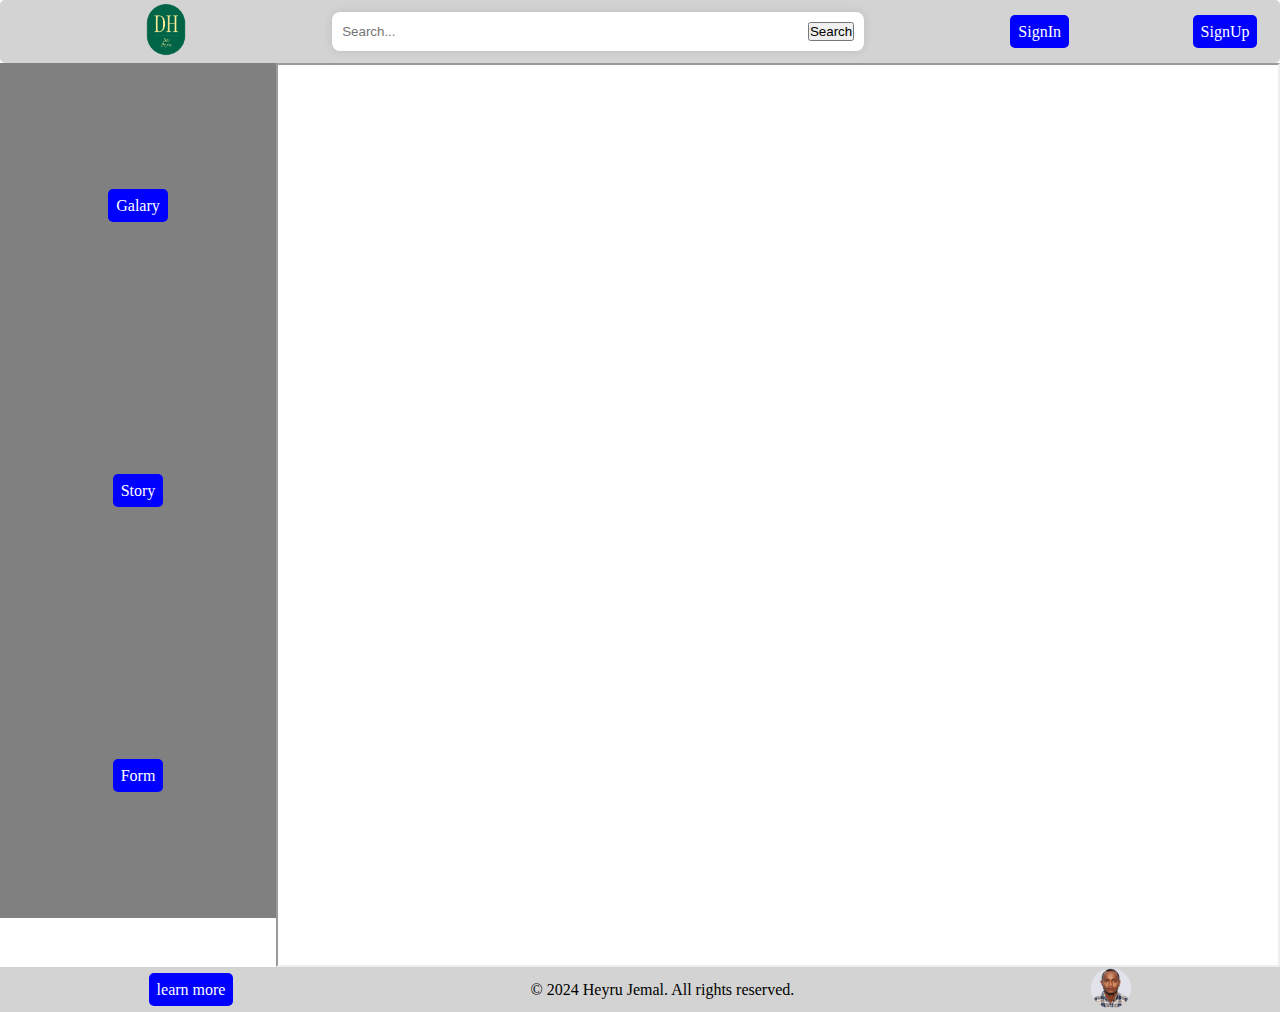
<file: index.html>
<!DOCTYPE html>
<html lang="en">

<head>
    <meta charset="UTF-8">
    <meta name="viewport"
        content="width=device-width, initial-scale=1.0">
    <link rel="stylesheet" href="./main.css">
    <title>Web-Assignment</title>
</head>

<body>
    <div>
        <header class="Header">
            <div><img
                    src="./dev-heyru-high-resolution-logo-transparent.png"
                    alt="dbsb" width="40">
            </div>
            <div class="search-container">
                <form class="frm" action="#"
                    method="get">
                    <input type="text"
                        placeholder="Search..."
                        name="search" required>
                    <button
                        type="submit">Search</button>
                </form>
            </div>
            <div class="signInUp">
                <div><a href="./signIn.html"
                        target="main">SignIn</a>
                </div>
                <div><a href="./signUp.html"
                        target="main">SignUp</a>
                </div>
            </div>
        </header>
        <div class="bodeySection">
            <div class="SibeBar">
                <div><a href="./gallary.html"
                        target="main">Galary</a>
                </div>
                <div><a href="./Story.html"
                        target="main">Story</a>
                </div>
                <div><a href="./form.html"
                        target="main">Form</a>
                </div>
            </div>
            <div class="Home"><iframe
                    class="frame" src=" "
                    name="main" width="1000px"
                    height="900px"
                    title="Example Iframe">
                </iframe>
            </div>

        </div>
        <footer class="footer">
            <div><a
                    href="https://www.w3schools.com/html/">learn
                    more</a></div>
            <div>
                <p>&copy; 2024 Heyru Jemal. All
                    rights
                    reserved.</p>
            </div>
            <div><img src="./Abushe-Photoroom.png"
                    alt="mylogo" width="40">
            </div>
        </footer>
    </div>
</body>

</html>
</file>
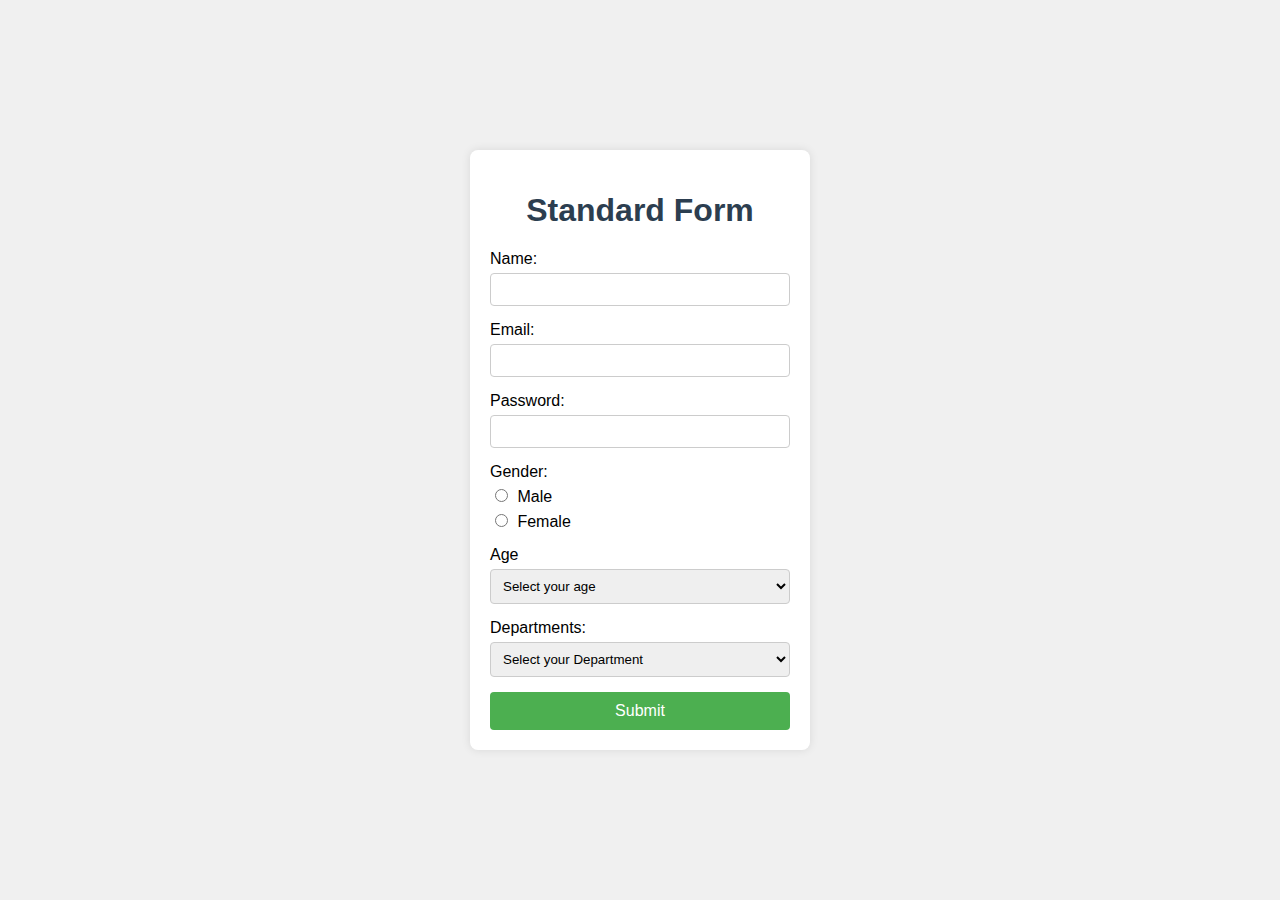
<file: form.html>
<!DOCTYPE html>
<html lang="en">

<head>
    <meta charset="UTF-8">
    <meta name="viewport"
        content="width=device-width, initial-scale=1.0">
    <title>Standard Form</title>
    <link rel="stylesheet" href="formStyle.css">
</head>

<body>
    <div class="form-container">
        <h1>Standard Form</h1>
        <form action="#">
            <div class="form-group">
                <label for="name">Name:</label>
                <input type="text" id="name"
                    name="name" required>
            </div>
            <div class="form-group">
                <label for="email">Email:</label>
                <input type="email" id="email"
                    name="email" required>
            </div>
            <div class="form-group">
                <label
                    for="password">Password:</label>
                <input type="password"
                    id="password" name="password"
                    required>
            </div>
            <div class="form-group">
                <label>Gender:</label>
                <label for="male"><input
                        type="radio" id="male"
                        name="gender"
                        value="male"> Male</label>
                <label for="female"><input
                        type="radio" id="female"
                        name="gender"
                        value="female">
                    Female</label>
            </div>
            <div class="form-group">
                <label for="country">Age</label>
                <select id="country"
                    name="country" required>
                    <option value="">Select your
                        age</option>
                    <option value="">
                        14-17</option>
                    <option value="">18-21
                    </option>
                    <option value="">
                        22-25</option>
                    <option value="">26-29
                    </option>
                    <option value="">30+
                    </option>
                    <!-- Add more options as needed -->
                </select>
            </div>
            <div class="form-group">
                <label for="country">Departments:
                </label>
                <select id="country"
                    name="country" required>
                    <option value="">Select your
                        Department</option>
                    <option value="">
                        Software.E</option>
                    <option value="">Information.T
                    </option>
                    <option value="">
                        Information.S</option>
                    <option value="">Computer.S
                    </option>
                    <option value="">Other
                    </option>
                    <!-- Add more options as needed -->
                </select>
            </div>

            <!-- <div class="form-group">
                <label for="hobbies">Favorite
                    Departments:</label>
                <label for="department"><input
                        type="checkbox"
                        id="department"
                        name="department"
                        value="It">
                    Information
                    thechnology</label>
                <label for="department"><input
                        type="checkbox"
                        id="department"
                        name="department"
                        value="SWEt">
                    Software.E</label>
                <label for="department"><input
                        type="checkbox"
                        id="department"
                        name="department"
                        value="Is">
                    Information system</label>
                <label for="department"><input
                        type="checkbox"
                        id="department"
                        name="department"
                        value="Is">
                    other</label>
            </div> -->
            <button type="submit"
                class="btn">Submit</button>
        </form>
    </div>
</body>

</html>
</file>
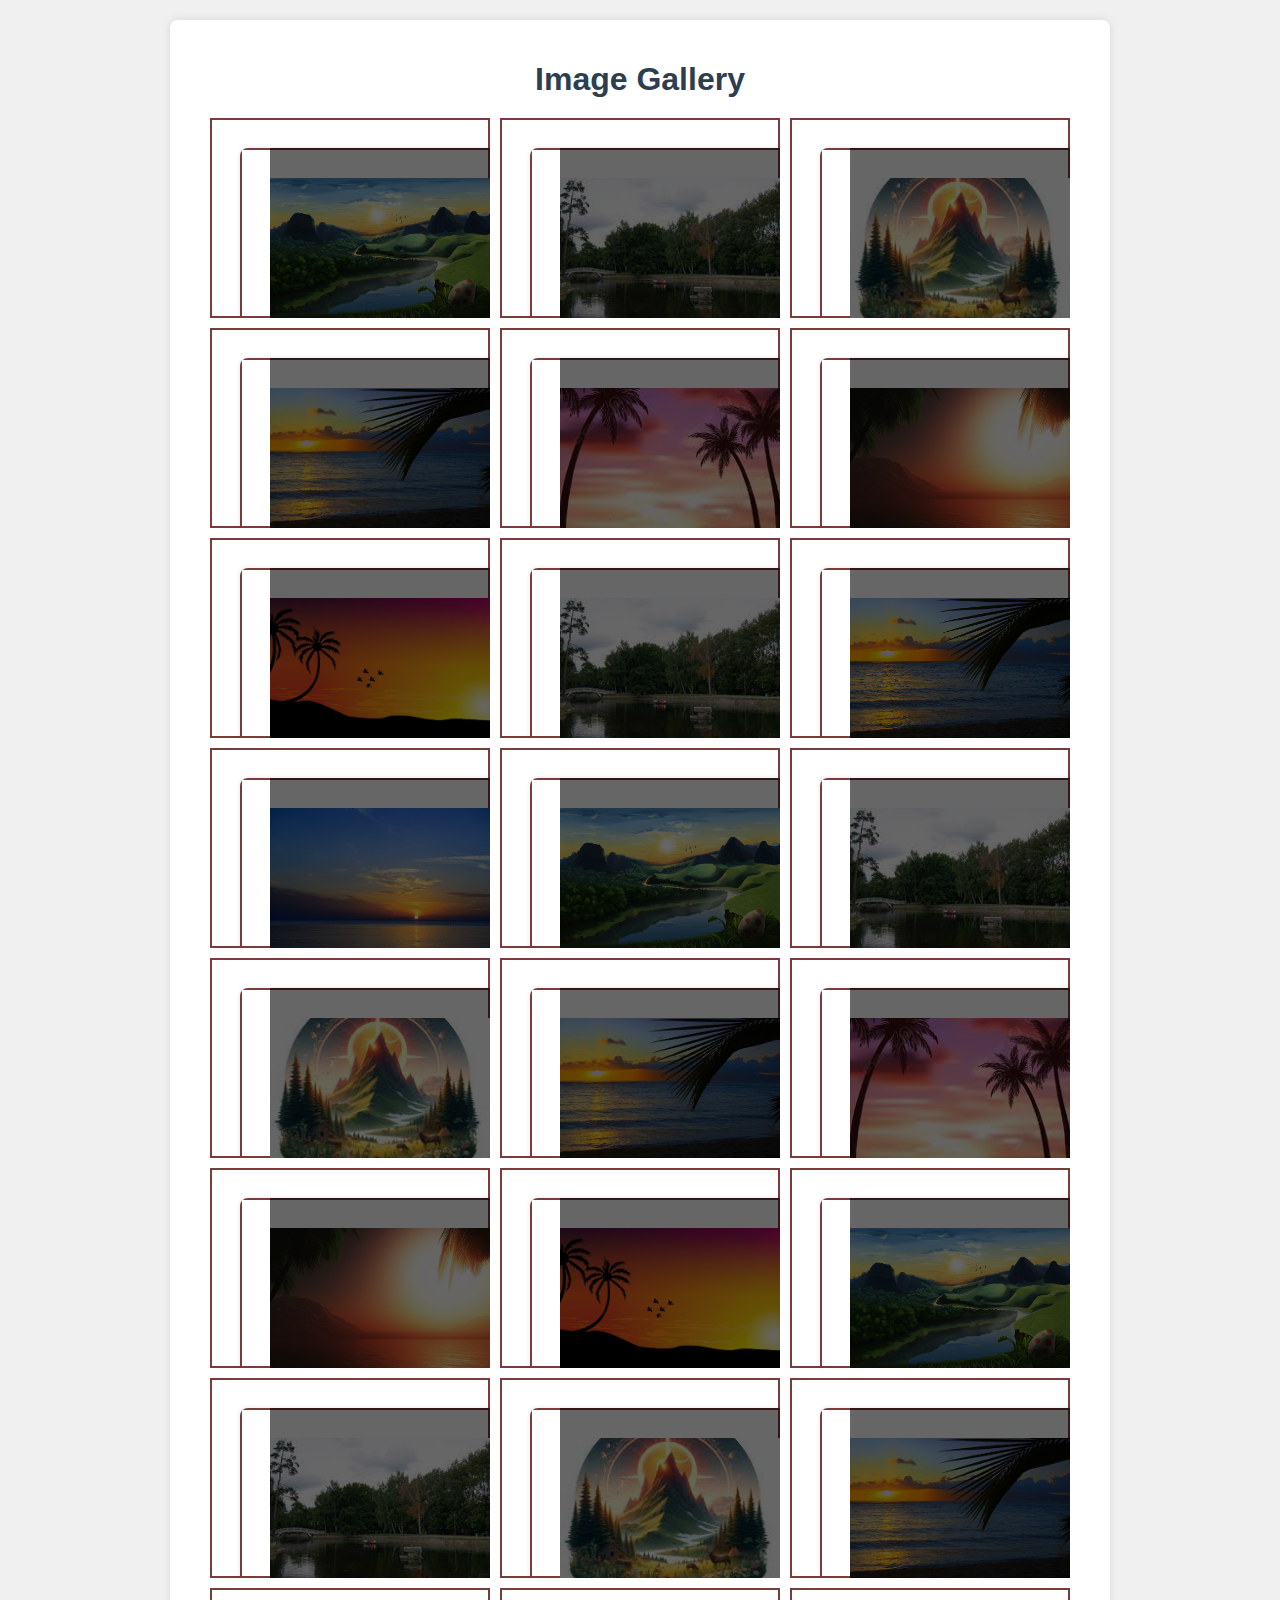
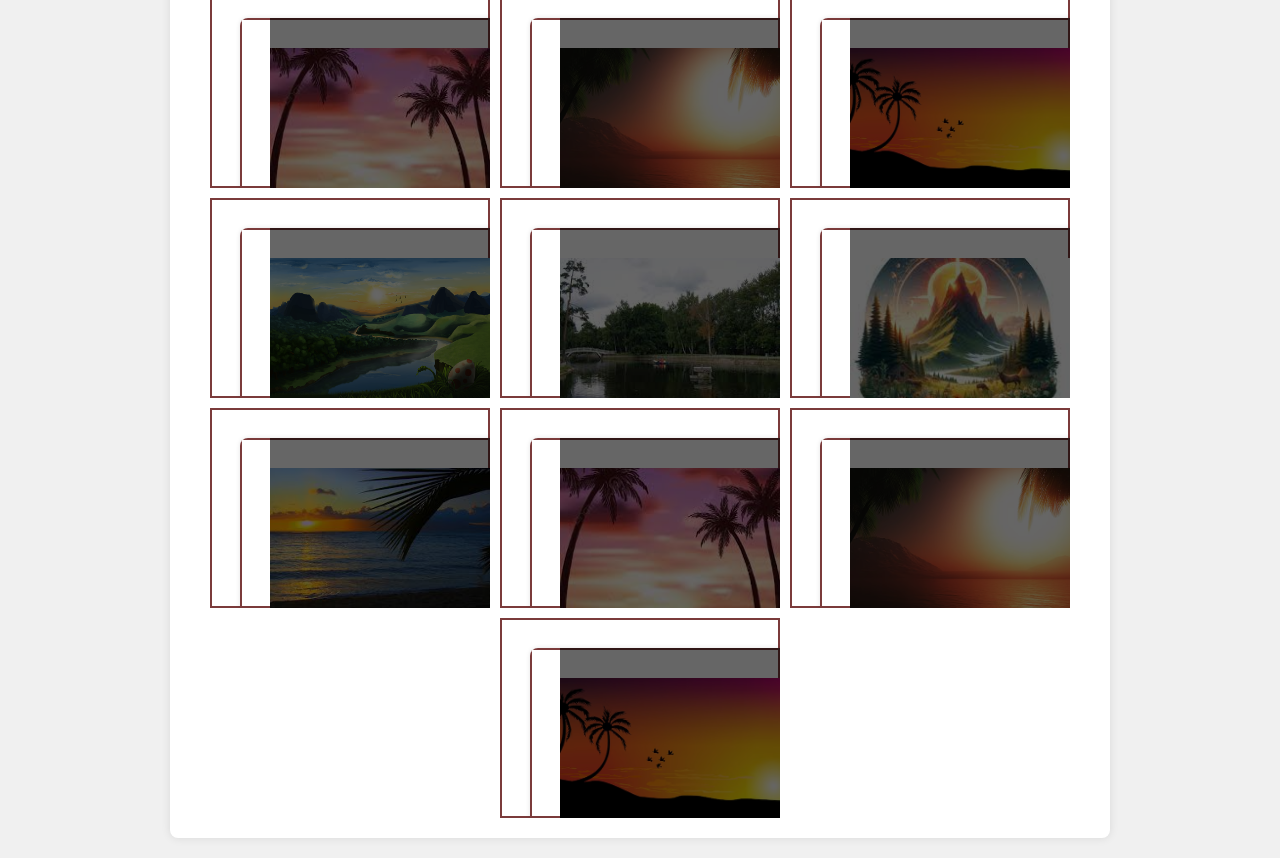
<file: gallary.html>
<!DOCTYPE html>
<html lang="en">

<head>
    <meta charset="UTF-8">
    <meta name="viewport"
        content="width=device-width, initial-scale=1.0">
    <title>Image Gallery</title>
    <link rel="stylesheet" href="galaryStyle.css">
</head>

<body>
    <div class="gallery-container">
        <h1>Image Gallery</h1>
        <div class="gallery">
            <div class="gallery-item">
                <img src="./Sample-png-image-1-500kb.png"
                    alt="Image 1">
            </div>
            <div class="gallery-item">
                <img src="./sample-images-2.jpg"
                    alt="Image 2">
            </div>
            <div class="gallery-item">
                <img src="sample-images-3.jpg"
                    alt="Image 3">
            </div>
            <div class="gallery-item">
                <img src="./sample-images-4.jpg"
                    alt="Image 4">
            </div>
            <div class="gallery-item">
                <img src="./sample-images-5.jpg"
                    alt="Image 5">
            </div>
            <div class="gallery-item">
                <img src="./sample-image-9.jpg"
                    alt="Image 6">
            </div>
            <div class="gallery-item">
                <img src="./sample-image-10.jpg"
                    alt="Image 7">
            </div>
            <div class="gallery-item">
                <img src="./sample-images-2.jpg"
                    alt="Image 8">
            </div>
            <div class="gallery-item">
                <img src="./sample-image-11.png"
                    alt="Image 9">
            </div>
            <div class="gallery-item">
                <img src="./sample-image-12.jpg"
                    alt="Image 10">
            </div>
            <div class="gallery-item">
                <img src="./Sample-png-image-1-500kb.png"
                    alt="Image 1">
            </div>
            <div class="gallery-item">
                <img src="./sample-images-2.jpg"
                    alt="Image 2">
            </div>
            <div class="gallery-item">
                <img src="sample-images-3.jpg"
                    alt="Image 3">
            </div>
            <div class="gallery-item">
                <img src="./sample-images-4.jpg"
                    alt="Image 4">
            </div>
            <div class="gallery-item">
                <img src="./sample-images-5.jpg"
                    alt="Image 5">
            </div>
            <div class="gallery-item">
                <img src="./sample-image-9.jpg"
                    alt="Image 6">
            </div>
            <div class="gallery-item">
                <img src="./sample-image-10.jpg"
                    alt="Image 7">
            </div>
            <div class="gallery-item">
                <img src="./Sample-png-image-1-500kb.png"
                    alt="Image 1">
            </div>
            <div class="gallery-item">
                <img src="./sample-images-2.jpg"
                    alt="Image 2">
            </div>
            <div class="gallery-item">
                <img src="sample-images-3.jpg"
                    alt="Image 3">
            </div>
            <div class="gallery-item">
                <img src="./sample-images-4.jpg"
                    alt="Image 4">
            </div>
            <div class="gallery-item">
                <img src="./sample-images-5.jpg"
                    alt="Image 5">
            </div>
            <div class="gallery-item">
                <img src="./sample-image-9.jpg"
                    alt="Image 6">
            </div>
            <div class="gallery-item">
                <img src="./sample-image-10.jpg"
                    alt="Image 7">
            </div>
            <div class="gallery-item">
                <img src="./Sample-png-image-1-500kb.png"
                    alt="Image 1">
            </div>
            <div class="gallery-item">
                <img src="./sample-images-2.jpg"
                    alt="Image 2">
            </div>
            <div class="gallery-item">
                <img src="sample-images-3.jpg"
                    alt="Image 3">
            </div>
            <div class="gallery-item">
                <img src="./sample-images-4.jpg"
                    alt="Image 4">
            </div>
            <div class="gallery-item">
                <img src="./sample-images-5.jpg"
                    alt="Image 5">
            </div>
            <div class="gallery-item">
                <img src="./sample-image-9.jpg"
                    alt="Image 6">
            </div>
            <div class="gallery-item">
                <img src="./sample-image-10.jpg"
                    alt="Image 7">
            </div>
            <!-- Add more gallery items as needed -->
        </div>
    </div>
</body>

</html>
</file>
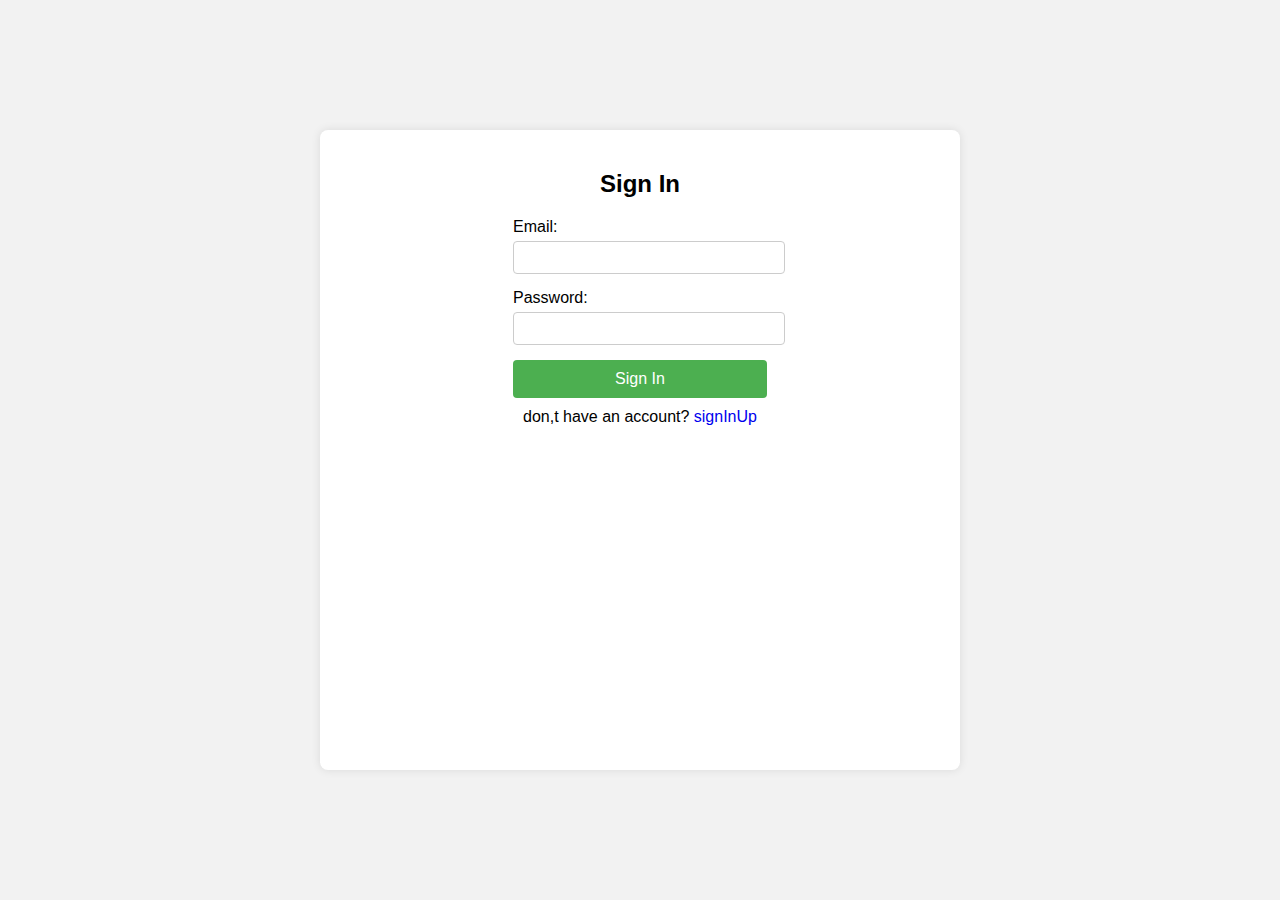
<file: signIn.html>
<!DOCTYPE html>
<html lang="en">

<head>
    <meta charset="UTF-8">
    <meta name="viewport"
        content="width=device-width, initial-scale=1.0">
    <title>Sign In</title>
    <link rel="stylesheet"
        href="./SignInStyle.css">
</head>

<body>
    <div class="container">
        <h2>Sign In</h2>
        <form action="#">
            <div class="input-group">
                <label for="email">Email:</label>
                <input type="email" id="email"
                    name="email" required>
            </div>
            <div class="input-group">
                <label
                    for="password">Password:</label>
                <input type="password"
                    id="password" name="password"
                    required>
            </div>
            <button type="submit" class="btn">Sign
                In</button>
            <div class="more"">don,t have
                an account? <a
                    href=" ./signUp.html"
                target="main">signInUp</a>
            </div>
        </form>
    </div>
</body>

</html>
</file>
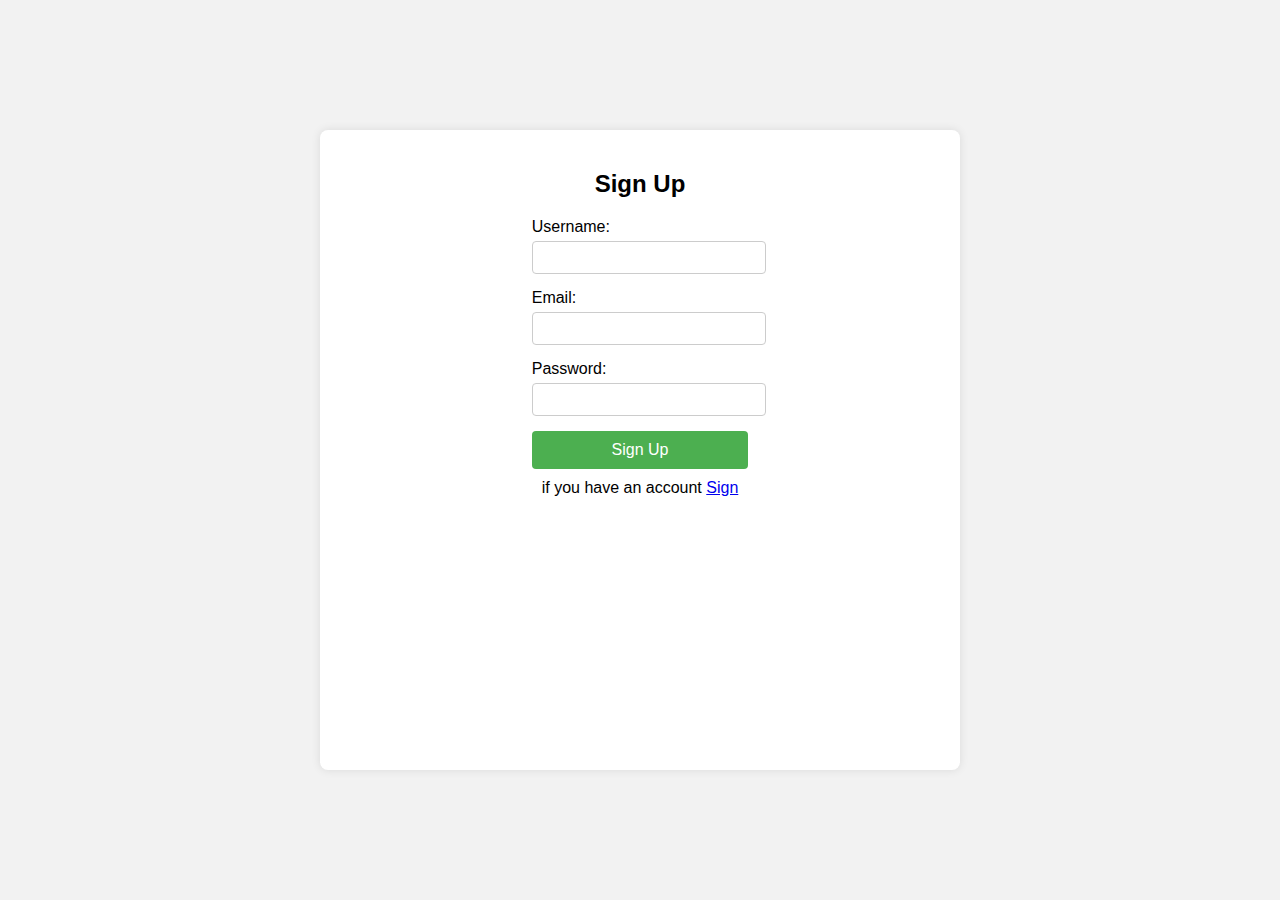
<file: signUp.html>
<!DOCTYPE html>
<html lang="en">

<head>
    <meta charset="UTF-8">
    <meta name="viewport"
        content="width=device-width, initial-scale=1.0">
    <title>Sign Up</title>
    <link rel="stylesheet"
        href="./signUpStyle.css">
</head>

<body>
    <div class="container">
        <h2>Sign Up</h2>
        <form action="#">
            <div class="input-group">
                <label
                    for="username">Username:</label>
                <input type="text" id="username"
                    name="username" required>
            </div>
            <div class="input-group">
                <label for="email">Email:</label>
                <input type="email" id="email"
                    name="email" required>
            </div>
            <div class="input-group">
                <label
                    for="password">Password:</label>
                <input type="password"
                    id="password" name="password"
                    required>
            </div>
            <button type="submit" class="btn">Sign
                Up</button>
            <div class="more">if you have an
                account <a href="./signIn.html"
                    target="main">Sign</a></div>

        </form>
    </div>
</body>

</html>
</file>
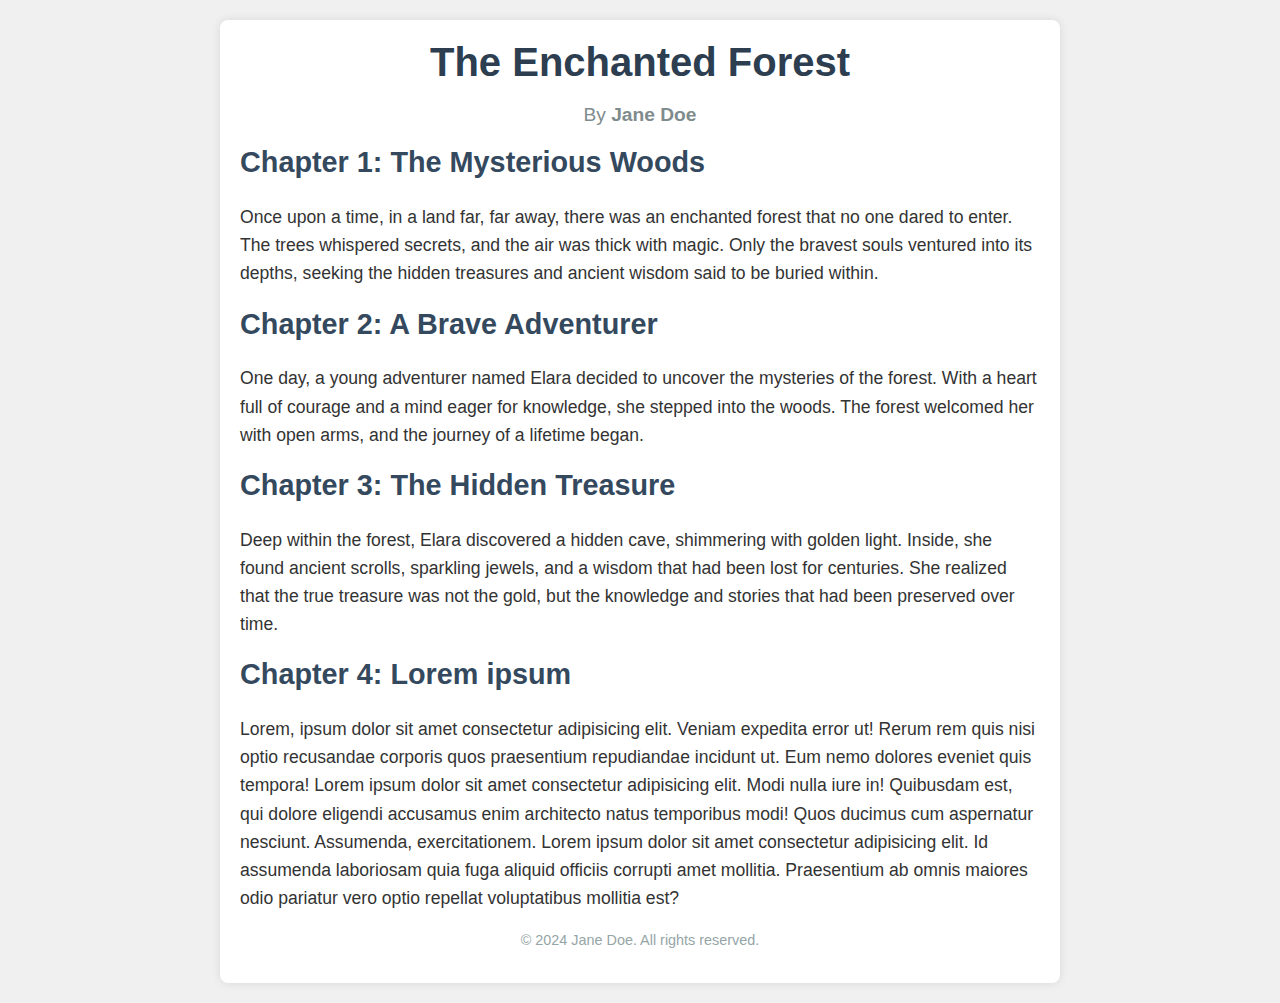
<file: Story.html>
<!DOCTYPE html>
<html lang="en">

<head>
    <meta charset="UTF-8">
    <meta name="viewport"
        content="width=device-width, initial-scale=1.0">
    <title>Story Page</title>
    <link rel="stylesheet"
        href="./storyStyle.css">
</head>

<body>
    <div class="container">
        <header>
            <h1>The Enchanted Forest</h1>
            <p class="author">By <strong>Jane
                    Doe</strong></p>
        </header>
        <main>
            <section class="story-section">
                <h2>Chapter 1: The Mysterious
                    Woods</h2>
                <p>
                    Once upon a time, in a land
                    far, far away, there was an
                    enchanted forest that no one
                    dared to enter.
                    The trees whispered secrets,
                    and the air was thick with
                    magic. Only the bravest souls
                    ventured into
                    its depths, seeking the hidden
                    treasures and ancient wisdom
                    said to be buried within.
                </p>
                <h2>Chapter 2: A Brave Adventurer
                </h2>
                <p>
                    One day, a young adventurer
                    named Elara decided to uncover
                    the mysteries of the forest.
                    With a heart
                    full of courage and a mind
                    eager for knowledge, she
                    stepped into the woods. The
                    forest welcomed her
                    with open arms, and the
                    journey of a lifetime began.
                </p>
                <h2>Chapter 3: The Hidden Treasure
                </h2>
                <p>
                    Deep within the forest, Elara
                    discovered a hidden cave,
                    shimmering with golden light.
                    Inside, she found
                    ancient scrolls, sparkling
                    jewels, and a wisdom that had
                    been lost for centuries. She
                    realized that the
                    true treasure was not the
                    gold, but the knowledge and
                    stories that had been
                    preserved over time.
                </p>
                <h2>Chapter 4: Lorem ipsum
                </h2>
                <p>Lorem, ipsum dolor sit amet
                    consectetur adipisicing elit.
                    Veniam expedita error ut!
                    Rerum rem quis nisi optio
                    recusandae corporis quos
                    praesentium repudiandae
                    incidunt ut. Eum nemo dolores
                    eveniet quis tempora! Lorem
                    ipsum dolor sit amet
                    consectetur adipisicing elit.
                    Modi nulla iure in! Quibusdam
                    est, qui dolore eligendi
                    accusamus enim architecto
                    natus temporibus modi! Quos
                    ducimus cum aspernatur
                    nesciunt. Assumenda,
                    exercitationem. Lorem ipsum
                    dolor sit amet consectetur
                    adipisicing elit. Id assumenda
                    laboriosam quia fuga aliquid
                    officiis corrupti amet
                    mollitia. Praesentium ab omnis
                    maiores odio pariatur vero
                    optio repellat voluptatibus
                    mollitia est?</p>
            </section>
        </main>
        <footer>
            <p>&copy; 2024 Jane Doe. All rights
                reserved.</p>
        </footer>
    </div>
</body>

</html>
</file>
<file: main.css>
* {
  margin: 0;
  padding: 0;
}
body {
  max-width: 100%;
}
.Header {
  display: flex;
  border: 4px;
  border-radius: 5px;
  justify-content: space-evenly;
  background-color: lightgray;
  align-items: center;
  height: 7vh;
}
a {
  text-decoration: none;
  border: red;
  border-radius: 5px;
  background-color: blue;
  color: white;
  padding: 8px;
}
.signInUp {
  display: flex;
  gap: 100%;
  justify-content: space-around;
}
.search-container {
  display: flex;
  justify-content: space-between;
  background-color: #fff;
  padding: 10px;
  width: 40%;
  border-radius: 8px;
  box-shadow: 0 0 10px rgba(0, 0, 0, 0.1);
}
input {
  border: none;
  border-radius: none;
  width: 100%;
  box-sizing: unset;
}
.frm {
  display: flex;
  justify-content: space-between;
  width: 100%;
}
.bodeySection {
  display: flex;
  flex-direction: row;
  justify-content: space-between;
}
.SibeBar {
  background-color: gray;
  height: 95vh;
  width: 33%;
  display: flex;
  align-items: center;
  flex-direction: column;
  justify-content: space-around;
}
.footer {
  background-color: lightgray;
  display: flex;
  align-items: center;
  justify-content: space-around;
  height: 5vh;
}
.Home {
  display: flex;
  align-items: center;
  justify-content: center;
}
</file>
<file: formStyle.css>
body {
  font-family: Arial, sans-serif;
  background-color: #f0f0f0;
  margin: 0;
  padding: 0;
  display: flex;
  justify-content: center;
  align-items: center;
  height: 100vh;
}

.form-container {
  background-color: #fff;
  padding: 20px;
  border-radius: 8px;
  box-shadow: 0 0 10px rgba(0, 0, 0, 0.1);
  width: 300px;
}

h1 {
  text-align: center;
  color: #2c3e50;
}

.form-group {
  margin-bottom: 15px;
}

label {
  display: block;
  margin-bottom: 5px;
}

input[type="text"],
input[type="email"],
input[type="password"],
select {
  width: 100%;
  padding: 8px;
  border: 1px solid #ccc;
  border-radius: 4px;
  box-sizing: border-box;
}

input[type="radio"],
input[type="checkbox"] {
  margin-right: 5px;
}

.btn {
  width: 100%;
  padding: 10px;
  background-color: #4caf50;
  color: white;
  border: none;
  border-radius: 4px;
  cursor: pointer;
  font-size: 16px;
}

.btn:hover {
  background-color: #45a049;
}
</file>
<file: galaryStyle.css>
body {
  font-family: Arial, sans-serif;
  background-color: #f0f0f0;
  color: #333;
  margin: 0;
  padding: 0;
  display: flex;
  justify-content: center;
  align-items: center;
  min-height: 100vh;
}

.gallery-container {
  max-width: 900px;
  margin: 20px;
  padding: 20px;
  background-color: #fff;
  border-radius: 8px;
  box-shadow: 0 0 10px rgba(0, 0, 0, 0.1);
  text-align: center;
}

h1 {
  margin-bottom: 20px;
  color: #2c3e50;
}

.gallery {
  display: flex;
  flex-wrap: wrap;
  justify-content: center;
  gap: 10px;
}

img {
  --s: 15px; /* size of the frame */
  --b: 2px; /* border thickness */
  --w: 200px; /* width of the image */
  --c: #7b3b3b;

  width: var(--w);
  aspect-ratio: 1;
  object-fit: cover;
  padding: calc(2 * var(--s));
  --_g: var(--c) var(--b), #0000 0 calc(100% - var(--b)), var(--c) 0;
  background: linear-gradient(var(--_g)) 50%/100% var(--_i, 100%) no-repeat,
    linear-gradient(90deg, var(--_g)) 50% / var(--_i, 100%) 100% no-repeat;
  outline: calc(var(--w) / 2) solid #0009;
  outline-offset: calc(var(--w) / -2 - 2 * var(--s));
  transition: 0.4s;
  cursor: pointer;
}
img:hover {
  outline: var(--b) solid var(--c);
  outline-offset: calc(var(--s) / -2);
  --_i: calc(100% - 2 * var(--s));
}

.gallery-item img {
  width: 100%;
  height: 100%;
  object-fit: cover; /* Ensures the image covers the entire item without losing aspect ratio */
  border-radius: 8px;
  box-shadow: 0 0 5px rgba(0, 0, 0, 0.1);
}
.gallery-item {
  flex: 1 1 calc(33.333% - 20px);
  max-width: calc(33.333% - 20px);
  box-sizing: border-box;
  height: 200px; /* Set the fixed height for the gallery items */
  overflow: hidden; /* Hide any overflowed content */
  /**/
  --s: 15px; /* size of the frame */
  --b: 2px; /* border thickness */
  --w: 200px; /* width of the image */
  --c: #7b3b3b;

  width: var(--w);
  aspect-ratio: 1;
  object-fit: cover;
  padding: calc(2 * var(--s));
  --_g: var(--c) var(--b), #0000 0 calc(100% - var(--b)), var(--c) 0;
  background: linear-gradient(var(--_g)) 50%/100% var(--_i, 100%) no-repeat,
    linear-gradient(90deg, var(--_g)) 50% / var(--_i, 100%) 100% no-repeat;
  /* outline: calc(var(--w) / 2) solid #0009; */
  outline-offset: calc(var(--w) / -2 - 2 * var(--s));
  transition: 0.4s;
  cursor: pointer;
  object-position: center; /* Center the image within its container */
}
.gallery-item img:hover {
  outline: var(--b) solid var(--c);
  outline-offset: calc(var(--s) / -2);
  --_i: calc(100% - 2 * var(--s));
} /* Scale the image to 120% of its original size on hover */
/* Scale the image on hover */

@media (max-width: 768px) {
  .gallery-item {
    flex: 1 1 calc(50% - 20px);
    max-width: calc(50% - 20px);
  }
}

@media (max-width: 480px) {
  .gallery-item {
    flex: 1 1 calc(100% - 20px);
    max-width: calc(100% - 20px);
  }
}
</file>
<file: SignInStyle.css>
body {
  font-family: Arial, sans-serif;
  background-color: #f2f2f2;
  display: flex;
  justify-content: center;
  align-items: center;
  height: 100vh;
  margin: 0;
}
a {
  text-decoration: none;
}
.container {
  background-color: #fff;
  padding: 20px;
  border-radius: 8px;
  box-shadow: 0 0 10px rgba(0, 0, 0, 0.1);
  width: 600px !important;
  height: 600px;
  display: flex;
  flex-direction: column;
  align-items: center;
}

h2 {
  text-align: center;
  margin-bottom: 20px;
}

.input-group {
  margin-bottom: 15px;
}

label {
  display: block;
  margin-bottom: 5px;
}

input[type="email"],
input[type="password"] {
  width: 100%;
  padding: 8px;
  border: 1px solid #ccc;
  border-radius: 4px;
}

.btn {
  width: 100%;
  padding: 10px;
  background-color: #4caf50;
  color: white;
  border: none;
  border-radius: 4px;
  cursor: pointer;
  font-size: 16px;
}

.btn:hover {
  background-color: #45a049;
}
.more {
  margin: 10px;
}
</file>
<file: signUpStyle.css>
body {
  font-family: Arial, sans-serif;
  background-color: #f2f2f2;
  display: flex;
  justify-content: center;
  align-items: center;
  height: 100vh;
  margin: 0;
}
.more {
  margin: 10px;
}

.container {
  background-color: #fff;
  padding: 20px;
  border-radius: 8px;
  box-shadow: 0 0 10px rgba(0, 0, 0, 0.1);
  width: 600px !important;
  height: 600px;
  display: flex;
  flex-direction: column;
  align-items: center;
}

h2 {
  text-align: center;
  margin-bottom: 20px;
}

.input-group {
  margin-bottom: 15px;
}

label {
  display: block;
  margin-bottom: 5px;
}

input[type="text"],
input[type="email"],
input[type="password"] {
  width: 100%;
  padding: 8px;
  border: 1px solid #ccc;
  border-radius: 4px;
}

.btn {
  width: 100%;
  padding: 10px;
  background-color: #4caf50;
  color: white;
  border: none;
  border-radius: 4px;
  cursor: pointer;
  font-size: 16px;
}

.btn:hover {
  background-color: #45a049;
}
</file>
<file: storyStyle.css>
body {
  font-family: "Arial", sans-serif;
  background-color: #f0f0f0;
  color: #333;
  margin: 0;
  padding: 0;
}

.container {
  max-width: 800px;
  margin: 20px auto;
  padding: 20px;
  background-color: #fff;
  border-radius: 8px;
  box-shadow: 0 0 10px rgba(0, 0, 0, 0.1);
}

header {
  text-align: center;
  margin-bottom: 20px;
}

header h1 {
  margin: 0;
  font-size: 2.5em;
  color: #2c3e50;
}

.author {
  font-size: 1.2em;
  color: #7f8c8d;
}

main .story-section {
  margin-bottom: 20px;
}

.story-section h2 {
  font-size: 1.8em;
  color: #34495e;
  margin-top: 20px;
}

.story-section p {
  font-size: 1.1em;
  line-height: 1.6;
  margin: 10px 0;
}

footer {
  text-align: center;
  margin-top: 20px;
  font-size: 0.9em;
  color: #95a5a6;
}
</file>
